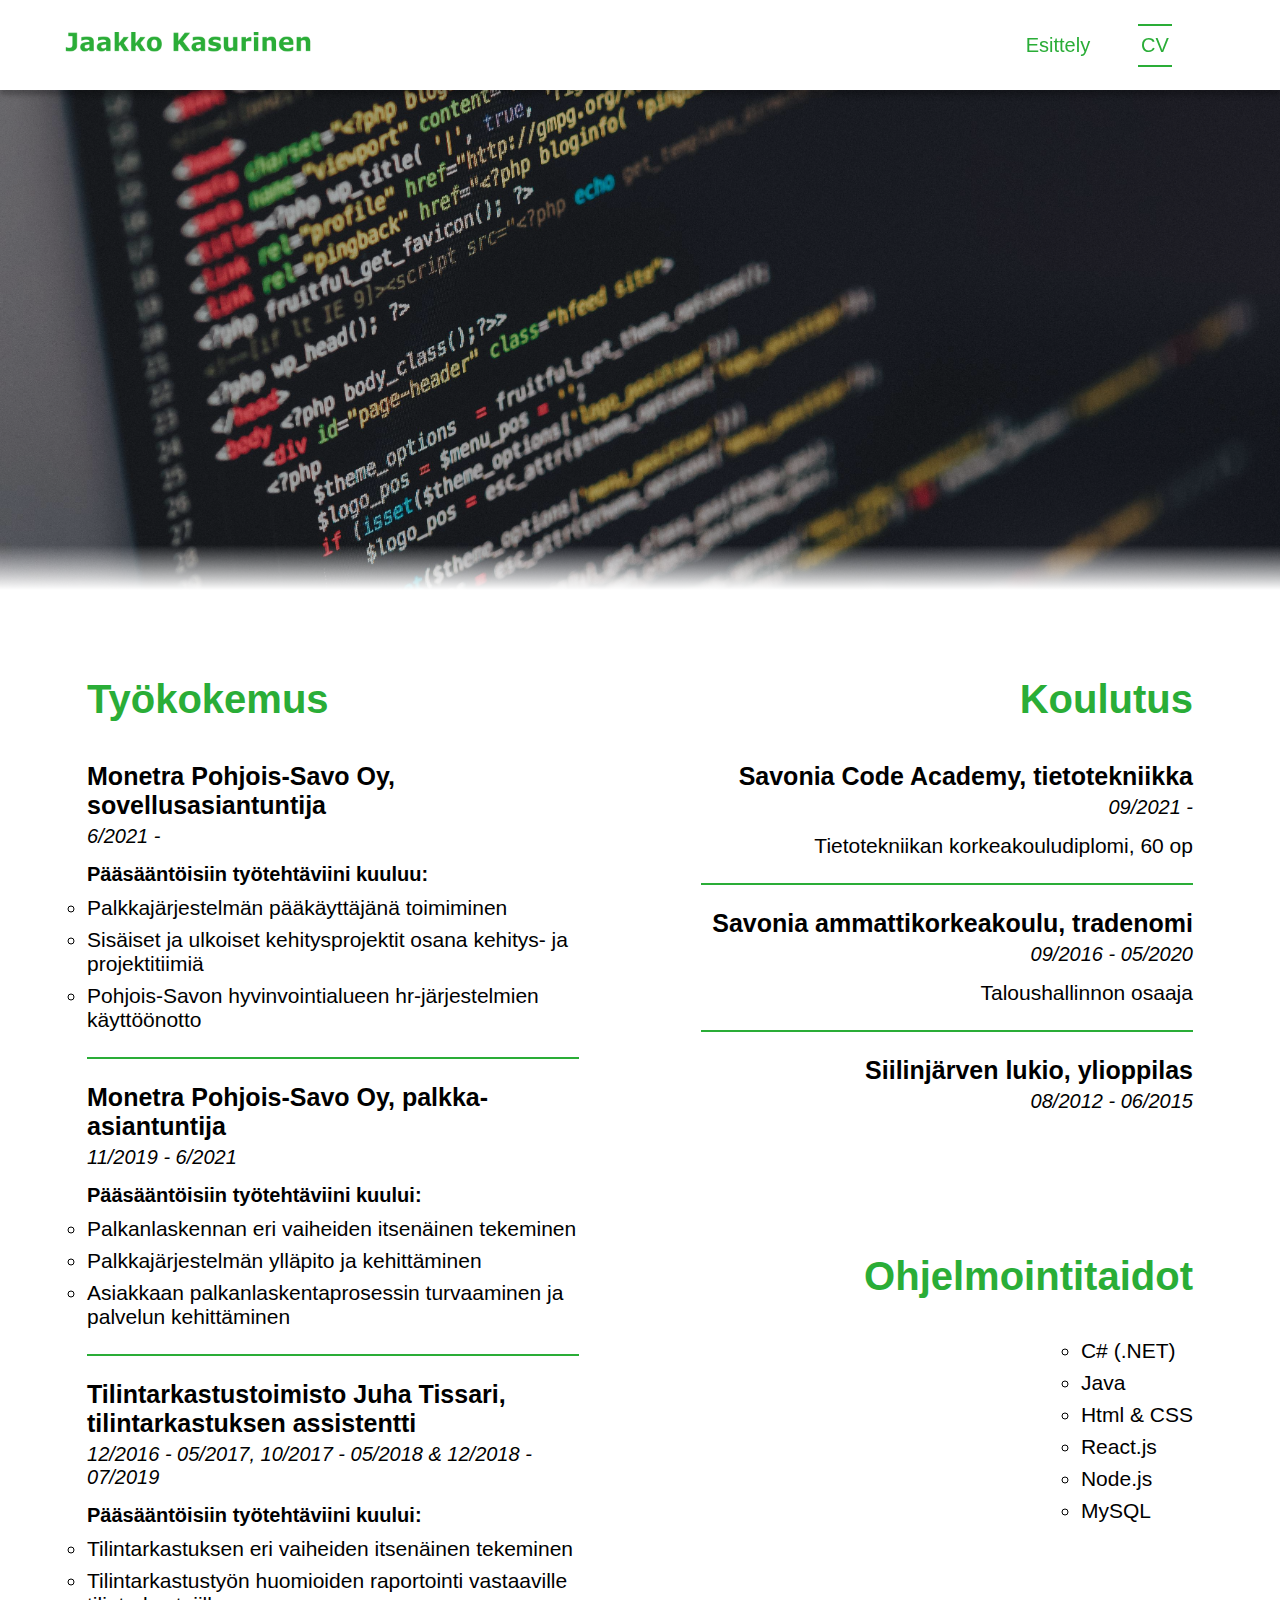
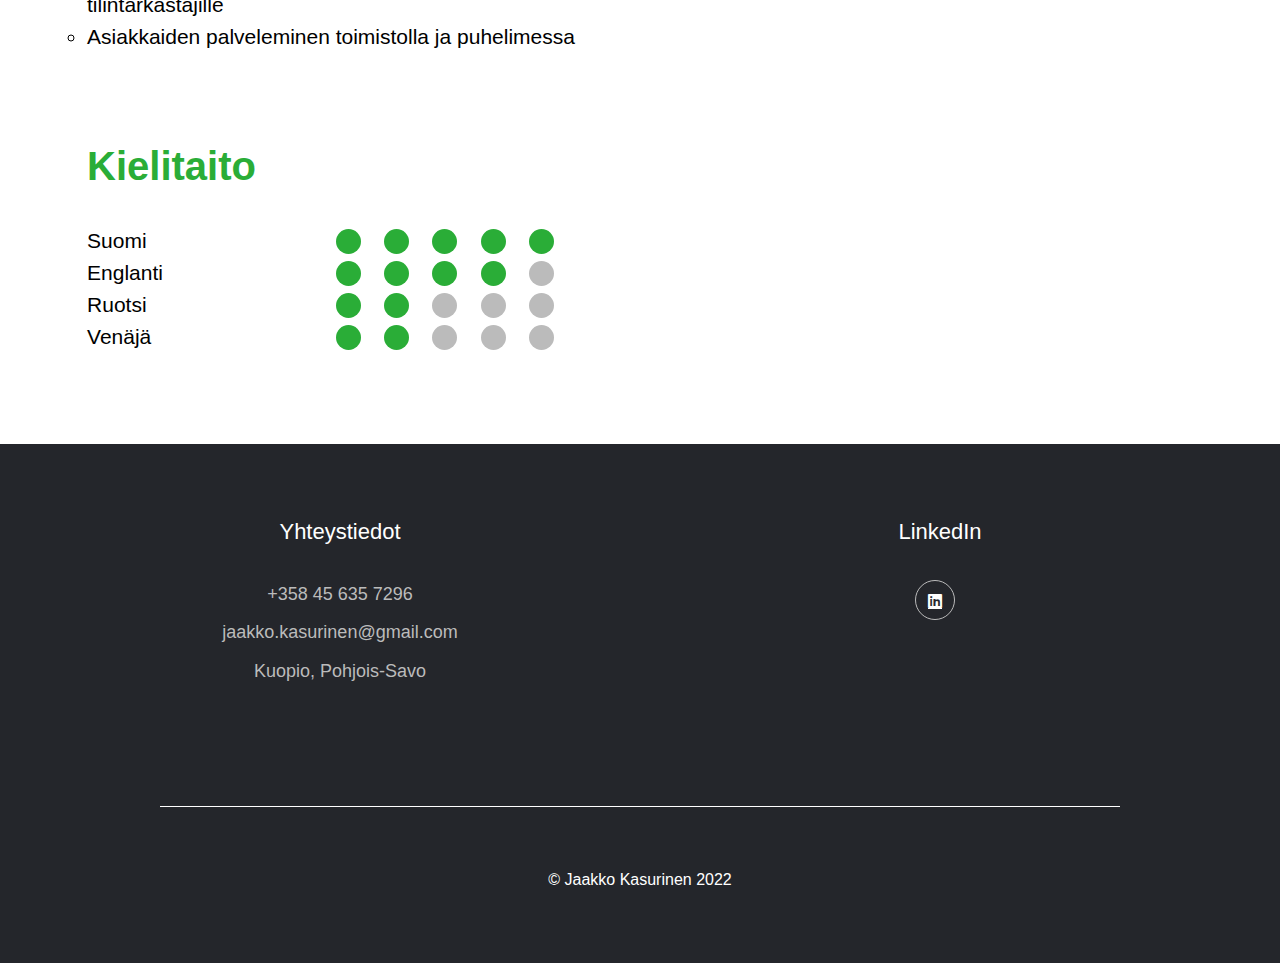
<file: CV/index.html>
<!DOCTYPE html>
<html lang="en">

<head>

<!-- Google tag (gtag.js) -->
<script async src="https://www.googletagmanager.com/gtag/js?id=G-1FC99MLE85"></script>
<script>
  window.dataLayer = window.dataLayer || [];
  function gtag(){dataLayer.push(arguments);}
  gtag('js', new Date());

  gtag('config', 'G-1FC99MLE85');
</script>

    <meta charset="UTF-8">
    <meta http-equiv="X-UA-Compatible" content="IE=edge">
    <meta name="viewport" content="width=device-width, initial-scale=1.0">
    <title>CV</title>

    <link rel="stylesheet" href="../CSS/style.css">
    <link rel="stylesheet" href="https://cdnjs.cloudflare.com/ajax/libs/font-awesome/6.1.1/css/all.min.css">
</head>

<body>
    <div class="container">
        <header class="navbar">

            <nav class="nav-logo">
                <a href="../"> <img src="../images/logo.png" class="logo"></a>
            </nav>

            <nav class="nav-ul">

                <ul id="menuList">
                    <li><a href="../">Esittely</a></li>
                    <li><a href="#" class="active">CV</a></li>
                    <button type="button" aria-label="Close Navigation" class="close-button" id="closeMenu">
                        <span class="close-button__icon">&times;</span>
                    </button>
                </ul>

                <button type="button" aria-label="Open Navigation" class="toggle-button" id="openMenu">
                    <div class="toggle-button__line"></div>
                    <div class="toggle-button__line"></div>
                    <div class="toggle-button__line"></div>
                </button>
            </nav>
        </header>

        <section class="introduction-koodaus">
            <div class="overlay"></div>
            <img src="../images/koodaus.jpg" alt="koodaus" />
        </section>

        <section id="introduction"></section>

        <section class="CV">
            <div class="CV-container">
                <div class="CV-row1">
                    <div class="CV-row1-col1">
                        <div class="CV-row1-col1-teksti">
                            <h4>Työkokemus</h4>
                            <h5>Monetra Pohjois-Savo Oy, sovellusasiantuntija</h5>
                            <p>6/2021 -</p>
                            <h6>Pääsääntöisiin työtehtäviini kuuluu:</h6>
                            <ul>
                                <li>Palkkajärjestelmän pääkäyttäjänä toimiminen</li>
                                <li>Sisäiset ja ulkoiset kehitysprojektit osana kehitys- ja projektitiimiä</li>
                                <li>Pohjois-Savon hyvinvointialueen hr-järjestelmien käyttöönotto</li>
                            </ul>

                            <div class="CV-rowline"></div>

                            <h5>Monetra Pohjois-Savo Oy, palkka-asiantuntija</h5>
                            <p>11/2019 - 6/2021</p>
                            <h6>Pääsääntöisiin työtehtäviini kuului:</h6>
                            <ul>
                                <li>Palkanlaskennan eri vaiheiden itsenäinen tekeminen</li>
                                <li>Palkkajärjestelmän ylläpito ja kehittäminen</li>
                                <li>Asiakkaan palkanlaskentaprosessin turvaaminen ja palvelun kehittäminen</li>
                            </ul>

                            <div class="CV-rowline"></div>

                            <h5>Tilintarkastustoimisto Juha Tissari, tilintarkastuksen assistentti</h5>
                            <p>12/2016 - 05/2017, 10/2017 - 05/2018 & 12/2018 - 07/2019</p>
                            <h6>Pääsääntöisiin työtehtäviini kuului:</h6>
                            <ul>
                                <li>Tilintarkastuksen eri vaiheiden itsenäinen tekeminen</li>
                                <li>Tilintarkastustyön huomioiden raportointi vastaaville tilintarkastajille</li>
                                <li>Asiakkaiden palveleminen toimistolla ja puhelimessa</li>
                            </ul>
                        </div>
                    </div>

                    <div class="CV-row1-col2">
                        <div class="CV-row1-col2-teksti">
                            <h4>Koulutus</h4>
                            <h5>Savonia Code Academy, tietotekniikka</h5>
                            <p>09/2021 -</p>
                            <ul>
                                <li>Tietotekniikan korkeakouludiplomi, 60 op</li>
                            </ul>

                            <div class="CV-rowline"></div>

                            <h5>Savonia ammattikorkeakoulu, tradenomi</h5>
                            <p>09/2016 - 05/2020</p>
                            <ul>
                                <li>Taloushallinnon osaaja</li>
                            </ul>

                            <div class="CV-rowline"></div>

                            <h5>Siilinjärven lukio, ylioppilas</h5>
                            <p>08/2012 - 06/2015</p>
                        </div>

                        <div class="CV-row1-col2-lista">
                            <h4>Ohjelmointitaidot</h4>
                            <ul>
                                <li>C# (.NET)</li>
                                <li>Java</li>
                                <li>Html & CSS</li>
                                <li>React.js</li>
                                <li>Node.js</li>
                                <li>MySQL</li>
                            </ul>
                        </div>

                    </div>


                </div>
                <div class="CV-row2">
                    <div class="CV-row2-col1">

                        <h4>Kielitaito</h4>
                        <ul>
                            <li>Suomi <span class="CV-dot-green"></span><span class="CV-dot-green"></span><span
                                    class="CV-dot-green"></span><span class="CV-dot-green"></span><span
                                    class="CV-dot-green"></span></li>
                            <li>Englanti <span class="CV-dot-grey"></span><span class="CV-dot-green"></span><span
                                    class="CV-dot-green"></span><span class="CV-dot-green"></span><span
                                    class="CV-dot-green"></span></li>
                            <li>Ruotsi <span class="CV-dot-grey"></span><span class="CV-dot-grey"></span><span
                                    class="CV-dot-grey"></span><span class="CV-dot-green"></span><span
                                    class="CV-dot-green"></span></li>
                            <li>Venäjä <span class="CV-dot-grey"></span><span class="CV-dot-grey"></span><span
                                    class="CV-dot-grey"></span><span class="CV-dot-green"></span><span
                                    class="CV-dot-green"></span></li>
                        </ul>

                    </div>
                    <div class="CV-row2-col2"></div>
                </div>

            </div>
        </section>

        <footer class="footer">
            <div class="footer-container">
                <div class="footer-row1">

                    <div class="footer-col1">
                        <h4>Yhteystiedot</h4>
                        <ul>
                            <li>
                                +358 45 635 7296
                            </li>
                            <li>
                                jaakko.kasurinen@gmail.com
                            </li>
                            <li>
                                Kuopio, Pohjois-Savo
                            </li>

                        </ul>
                    </div>

                    <div class="footer-col1">
                        <h4>LinkedIn</h4>

                        <div class="social-links">
                            <!-- <a href="https://www.facebook.com/jaakko.kasurinen" class="fab fa-facebook-f"></a>
                            <a href=""class="fab fa-twitter"></a>
                            <a href="https://www.instagram.com/kasurisjaska/" class="fab fa-instagram"></a> -->
                            <a target="_blank" href="https://www.linkedin.com/in/jaakko-kasurinen/" class="fab fa-linkedin"></a>
                        </div>
                    </div>
                </div>

                <div class="footer-row2">
                    <div class="footer-col2"></div>
                </div>

                <div class="footer-row3">
                    <div class="footer-col3">
                        <p>© Jaakko Kasurinen 2022</p>
                    </div>
                </div>

            </div>
        </footer>

    </div>
</body>

<script src="../script/script.js"></script>

</html>
</file>
<file: CSS/style.css>
/**
 *      ========== MUUTTUJAT ========== 
 */

:root{
    --color-green: #2AAD37;
    --color-white: white;
    --color-lightgrey: #bbbbbb;
    --color-darkgrey: #24262b;
    --color-black: black;
    font-family: 'raleaway', sans-serif;
}

*{
    margin: 0;
    padding: 0;
    box-sizing: border-box;
}

.container {
    /* max-width: 1200px; */
    /* padding: 0 2rem; */
    /* margin: 0 auto; */
}

/**
 *      ========== HEADER ========== 
 */

.navbar {
    width: 100%;
    min-width: 350px;
    text-align: center;
    background-color: var(--color-white);
    box-shadow: 0px 5px 5px 0px rgba(0, 0, 0, 0.25);
    position: sticky;
    top: 0;
    z-index: 101;
    height: 90px;
    display: flex;
    flex-wrap: wrap;
    flex-direction: row;
}

.logo {
    width: 250px;
    cursor: pointer;
    padding-left: 0%;
}

.menu-icon {
    width: 100px;
    cursor: pointer;
    padding-right: 5%;
    display: none;
}

nav {
    flex: 1;
    padding: 0px;
    display: flex;
}

.nav-logo {
    justify-content: left;
    margin: auto;
    margin-left: 5%;
}

.nav-ul{
    margin: auto;
    margin-right: 5%;
    justify-content: right;
}

nav ul li {
    list-style: none;
    display: inline-block;
    margin-right: 50px;
}

nav ul li a {
    text-decoration: none;
    display: inline-block;
    position: relative;
    color: var(--color-green);
    font-size: 20px;
    padding: 8px 0;
    width: 120%;
}

nav ul li a.active,
nav ul li a:hover {
    color: var(--color-green);
    width: 120%;
    border-bottom: 2px solid var(--color-green);
    border-top: 2px solid var(--color-green);
}

.toggle-button,
.close-button {
    display: none;
    flex-direction: column;
    justify-content: space-around;
    height: 30px;
    width: 30px;
    background: transparent;
    border: none;
    cursor: pointer;
    padding: 0;
    margin-right: 1.5rem;
}

.toggle-button:focus {
    outline: none;
}

.toggle-button__line {
    width: 30px;
    height: 5px;
    border-radius: 2px;
    background: var(--color-green);
}

.close-button {
    position: absolute;
    top: 20px;
    right: 30px;
}

.close-button__icon {
    color: var(--color-green);
    font-size: 45px;
    font-weight: bolder;
}

/**
 *      ========== MOBIILI HEADER ========== 
 */

@media screen and (max-width: 1000px) {
    
    .nav-ul{ 
        margin-right: 0%;
    }
    
    nav ul li {
        margin-right: 0px;
    }

    .navbar {
        display: flex;
        flex-wrap: wrap;
        flex-direction: row;

    }

    .nav-logo {
        display: flex;
        justify-content: center;
        margin: auto;
        
    }

    .nav-logo img {
        margin-left: 10px;
    }

    .nav-button {
        display: flex;
        justify-content: right;
        margin: auto;

    }

    .toggle-button {
        display: flex;
    }

    .close-button {
        display: flex;
        margin-right: 1%;
        margin-top: 1%;
    }

    .navbar ul {
        position: fixed;
        background: var(--color-white);
        top: 0;
        left: 0;
        right: 0;
        bottom: 0;
        display: none;
        z-index: 1010;
        flex-direction: column;
        justify-content: center;
        align-items: center;
        width: 100%;
        
    }

    .navbar ul.show {
        display: flex;
    }

    .navbar ul li {
        padding: 5px;
    }

    .navbar ul li a {
        font-size: 1.625rem;
        width: 100%;
    }

    nav ul li a.active,
    nav ul li a:hover {
        width: 100%;
        padding: 6px;
    }
}


/**
 *      ========== INTRODUCTION ========== 
 */

.introduction-profiili {
    height: 800px;
    width: 100%;
    position: relative;
}

.introduction-koodaus {
    height: 500px;
    width: 100%;
    position: relative;
}

.introduction .container {
    max-width: 1200px;
}

.introduction-profiili img {
    display: block;
    margin-left: auto;
    margin-right: auto;
    width: 40%;
    height: 100%;
    object-fit: cover;
}

.introduction-koodaus img {
    display: block;
    margin-left: auto;
    margin-right: auto;
    width: 100%;
    height: 100%;
    object-fit: cover;
}

.overlay {
    opacity: 0.25;
    background-color: var(--color-black);
    position: absolute;
    height: 100%;
    width: 100%;
    z-index: 1;
}

/**
 *      ========== ESITTELY ========== 
 */

#introduction {
    position: relative;
}

.introduction {
    position: relative;
    padding: 1rem 0 2rem 0;
}

#introduction::before {
    content: '';
    z-index: 100;
    position: absolute;
    top: -45px;
    left: 0;
    width: 100%;
    height: 45px;
    background: linear-gradient(rgba(255, 255, 255, 0), rgba(255, 255, 255, 1));
    pointer-events: none;
}

.introduction .teksti {
    font-style: italic;
    text-align: center;
    margin: 0 auto;
    padding: 1rem 2rem;
    max-width: 1000px;
}

.introduction .teksti p {
    margin-top: 1rem;
    font-size: 35px;
    color: rgba(0, 0, 0, 0.7)
}

/**
 *      ========== CV ========== 
 */

 .CV h4 {
    font-weight: 700;
    font-family: Arial Narrow, Arial, sans-serif;
    color: var(--color-green);
    font-size: 40px;
    margin-bottom: 40px;
}



.CV ul li {
    font-weight: 500;
    font-size: 21px;
    margin-bottom: 8px;
    list-style: circle;
}

.CV h5 {
    font-weight: 700;
    font-family: Arial Narrow, Arial, sans-serif;
    font-size: 25px;
    margin-bottom: 5px;
}

.CV h6 {
    font-weight: 600;
    font-family: Arial Narrow, Arial, sans-serif;
    font-size: 20px;
    margin-bottom: 10px;
}

.CV i {
    margin-bottom: 5px;
}

.CV p {
    margin-bottom: 30px;
    font-family: Arial Narrow, Arial, sans-serif;
    font-size: 20px;
    font-style: italic;
    margin-bottom: 15px;
}

.CV-rowline {
    width: 100%;
    border-bottom: 2px solid var(--color-green);
    margin-top: 5%;
    margin-bottom: 5%;
}

.CV-container {
    display: flex;
    flex-direction: column;


}



.CV-dot-green {
    height: 25px;
    width: 25px;
    background-color: var(--color-green);
    border-radius: 50%;
    margin-left: 5%;
    float: right;
}

.CV-dot-grey {
    height: 25px;
    width: 25px;
    background-color: #bbb;
    border-radius: 50%;
    margin-left: 5%;
    float: right;
}

.CV-row1 {
    display: flex;
    flex-direction: row;
    flex-wrap: wrap;
    width: 100%;
    background-color: var(--color-white);
    padding: 2%;
}

.CV-row1-col1 {
    width: 50%;
    display: flex;
    justify-content: left;
    text-align: left;
    padding: 5%;
}

.CV-row1-col2 {
    width: 50%;
    padding: 5%;
}

.CV-row1-col1-teksti h5 {
    margin-bottom: 5px;
}

.CV-row1-col2 {
    width: 50%;
    display: flex;
    flex-direction: column;
    padding: 5%;
}

.CV-row1-col2-teksti {
    justify-content: right;
    text-align: right;
}

.CV-row1-col2-teksti ul li {
    
    list-style: none;
}

.CV-row1-col2-lista h4 {
    text-align: right;
}

.CV-row1-col2-lista {
    
    margin-top: auto;
    margin-bottom: auto;
}

.CV-row1-col2-lista ul {
    float: right;
}


.CV-row2 {
    display: flex;
    flex-direction: row;
    flex-wrap: wrap;
    width: 100%;
    background-color: var(--color-white);
    padding: 2%;
    padding-top: 0%;
}

.CV-row2-col1 {
    min-width: 350px;
    width: 50%;
    padding: 5%;
    padding-top: 0%;
}

.CV-row2-col1 ul li {
    list-style: none;
    padding-right: 5%;
    
}

/**
 *      ========== FOOTER ========== 
 */

.footer-container {
    max-width: 1200px;
    max-height: 500px;
    margin: auto;
}


footer ul {
    list-style: none;
}

.footer-row1 {
    display: flex;
    flex-wrap: wrap;

}

.footer-row3 {
    display: flex;
    flex-wrap: wrap;

}

.footer {
    background-color: var(--color-darkgrey);
    padding: 70px 0;
    line-height: 1.6;
}

.footer ul li,
.footer h4,
.footer p {
    font-weight: 500;
    
}

.footer-col1 {
    width: 50%;
    padding: 0 15px;
    text-align: center;

}

.footer-col2 {
    width: 80%;
    margin: auto;
    padding-top: 5%;
    text-align: center;
    border-bottom: 1px solid var(--color-white);
    padding-bottom: 5%;
}

.footer-col3 {
    width: 100%;
    margin: auto;
    padding-top: 5%;
    text-align: center;
}

.footer-col3 p {
    color: var(--color-white);

}

.footer-col1 h4 {
    font-size: 22px;
    color: var(--color-white);
    margin-bottom: 30px;
    position: relative;
}

.footer-col1 ul li:not(:last-child) {
    margin-bottom: 10px;
}

.footer-col1 ul li {

    font-size: 18px;
    color: var(--color-lightgrey);
    display: block;
    transition: all 0.3s ease;
}

.footer-col1 .social-links a {
    display: inline-block;
    height: 40px;
    width: 40px;
    margin: 0 10px 10px 0;
    text-align: center;
    line-height: 40px;
    border-radius: 50%;
    border: solid 1px var(--color-lightgrey);
    color: var(--color-white);
    transition: all 0.5s ease;
}

.footer-col1 .social-links a:hover {
    color: var(--color-darkgrey);
    background-color: var(--color-lightgrey);
}

/**
 *      ========== RESPONSIIVISUUS ========== 
 */

@media(max-width: 1430px) {
    .introduction-profiili {
        height: 700px;
    }
}

@media(max-width: 1245px) {
    .introduction-profiili {
        height: 600px;
    }
}

@media(max-width: 1075px) {
    .introduction-profiili {
        height: 500px;
    }

    .introduction .teksti p {
        font-size: 20px;
    }
}

@media(max-width: 895px) {
    .introduction-profiili {
        height: 400px;
    }

    .introduction-koodaus {
        height: 400px;
    }

    .introduction .teksti p {
        font-size: 15px;
    }
}


@media(max-width: 885px) {

    .CV-row1 {
        flex-direction: column;
    }

    .CV-row2{
        padding-top: 5%;
    }
    

    .CV-row1-col2{
        width: 100%; 
        
    }

    .CV-row1-col2-teksti{
        text-align: left;
    }

    .CV-row1-col2-lista{
        margin-top: 10%;
    }

    .CV-row1-col2-lista h4{
        text-align: left;
    }

    .CV-row1-col2-lista ul{
        
        float: none;
    }
    
    .CV-row1-col1{
        width: 100%;
    }

    .CV-row2-col1{
        width: 100%;
    }
}

@media(max-width: 767px) {
    .footer-col1 {
        width: 50%;
        margin-bottom: 30px;
    }

}

@media(max-width: 720px) {
    .introduction-profiili {
        height: 300px;
    }

    .introduction-koodaus {
        height: 300px;
    }
}

@media(max-width: 574px) {
    .footer-col1 {
        width: 100%;
    }

    .introduction-profiili {
        height: 200px;
    }

    .introduction-koodaus {
        height: 200px;
    }

}
</file>
